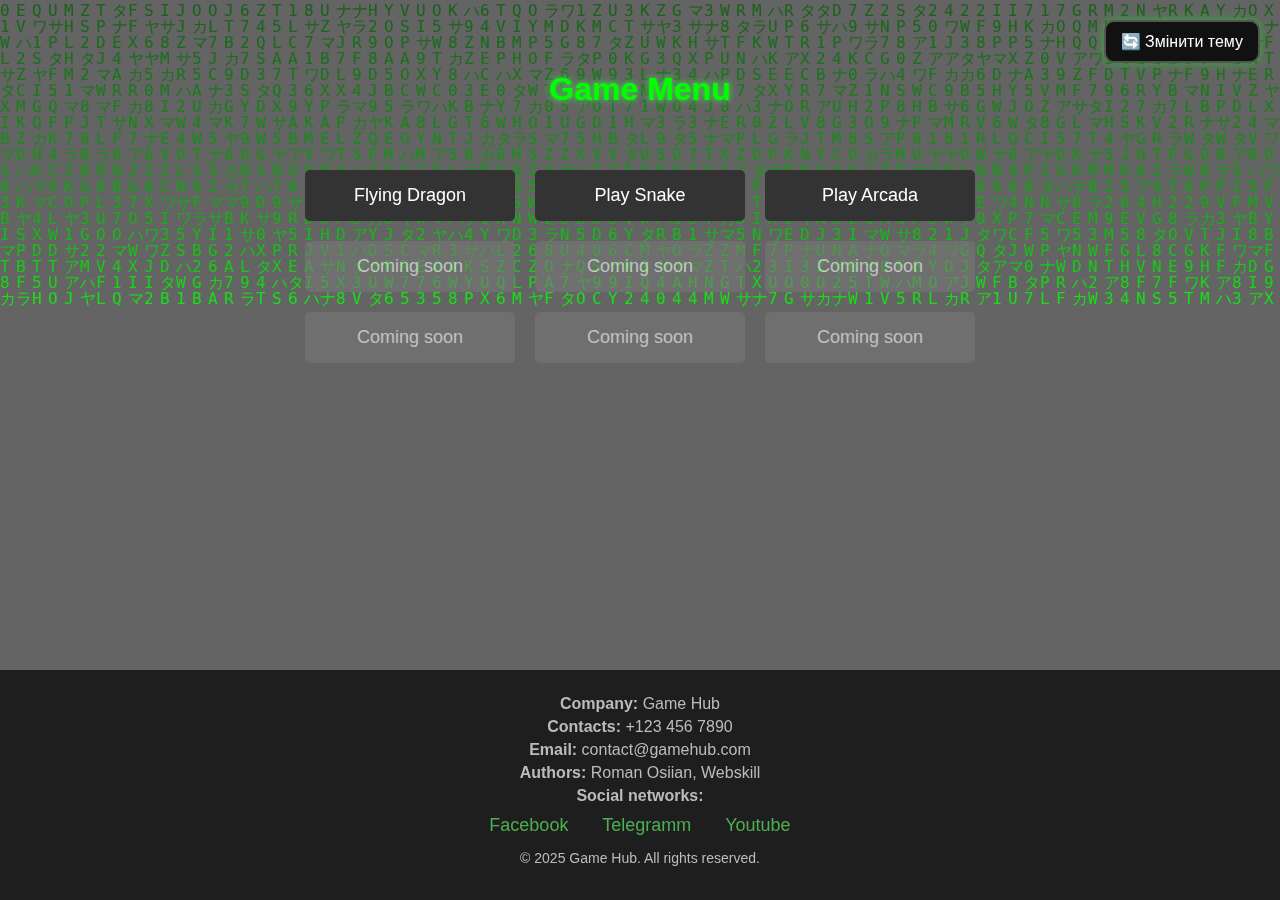
<file: index.html>
<!DOCTYPE html>
<html lang="en">
<head>
    <meta charset="UTF-8">
    <meta name="viewport" content="width=device-width, initial-scale=1.0">
    <title>Game Menu</title>
    <link rel="stylesheet" href="Modules/Styles/Game-menu.css">
    <link rel="icon" href="Img/Logo/Game Hub.jpg" type="image/jpg">
</head>
<body>

    <canvas id="matrix"></canvas>
    <div id="falling-area"></div>
    <button id="theme-button">🔄 Змінити тему</button>

    <!-- Flash effect -->
    <div id="flash"></div>

    <header>
        <h1 class="neon-text">Game Menu</h1>
    </header>
    
    <nav>
        <div class="button-container">
            <a href="Flying-Dragon.html" class="game-button">Flying Dragon</a>
            <a href="Snake.html" class="game-button">Play Snake</a>
            <a href="Arcada.html" class="game-button">Play Arcada</a>
        </div>

        <div class="button-container2">
            <a href="#" class="game-button coming-soon">Coming soon</a>
            <a href="#" class="game-button coming-soon">Coming soon</a>
            <a href="#" class="game-button coming-soon">Coming soon</a>
        </div>

        <div class="button-container2">
            <a href="#" class="game-button coming-soon">Coming soon</a>
            <a href="#" class="game-button coming-soon">Coming soon</a>
            <a href="#" class="game-button coming-soon">Coming soon</a>
        </div>
    </nav>

    <!-- Additional Information Section -->
    <footer>
        <section class="additional-info">
            <div class="info-container">
                <p><strong>Company:</strong> Game Hub</p>
                <p><strong>Contacts:</strong> +123 456 7890</p>
                <p><strong>Email:</strong> contact@gamehub.com</p>
                <p><strong>Authors:</strong> Roman Osiian, Webskill</p>
                <p><strong>Social networks:</strong></p>
                <div class="social-media">
                    <a href="#" class="social-icon">Facebook</a>
                    <a href="#" class="social-icon">Telegramm</a>
                    <a href="#" class="social-icon">Youtube</a>
                </div>
            </div>
            <footer>
                <p>&copy; 2025 Game Hub. All rights reserved.</p>
            </footer>
        </section>
    </footer>

    <!--System-->
    <script src="Modules/Main menu/Scripts/System/Matrix-effect.js"></script>
</body>
</html>
</file>
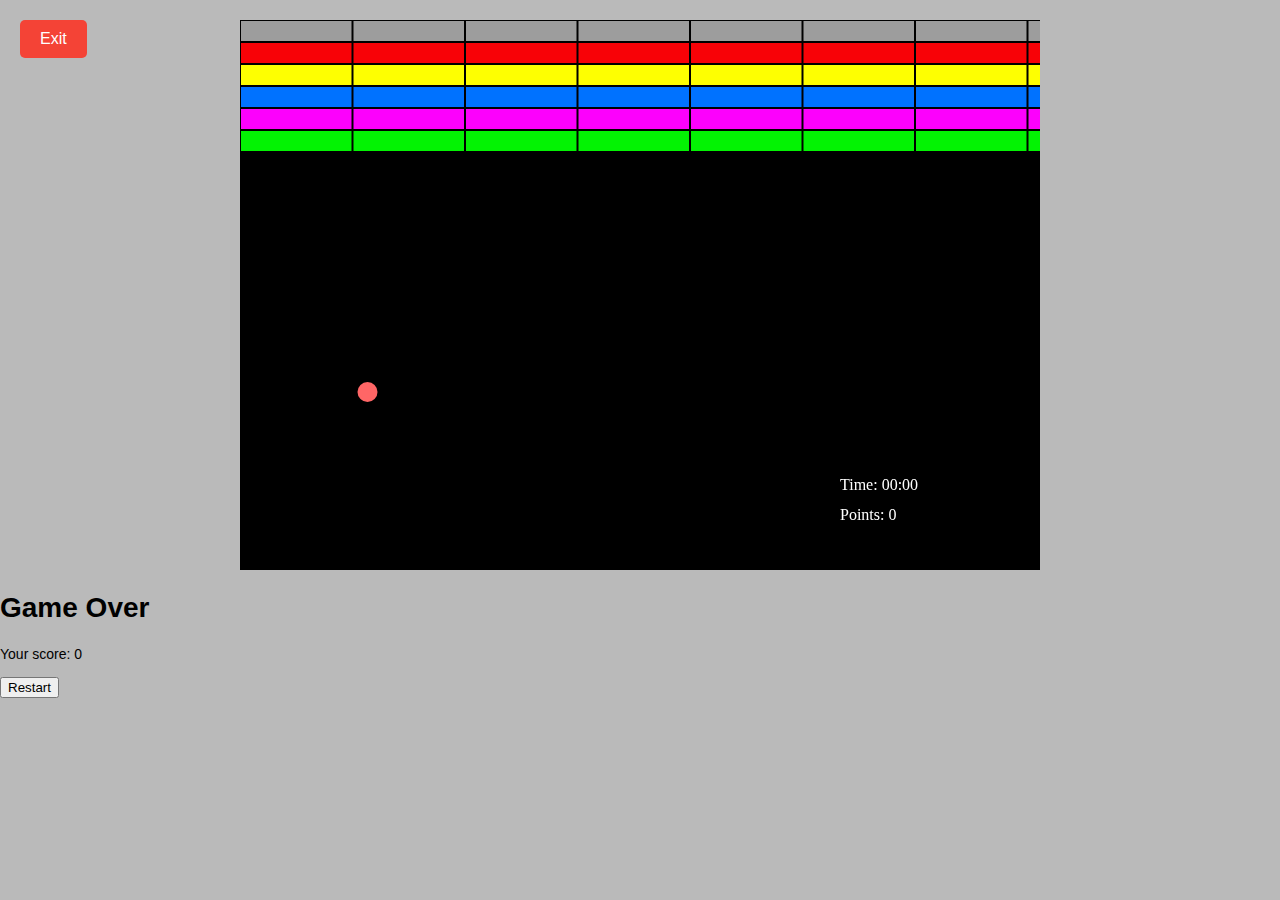
<file: Arcada.html>
<html>
    <head>
        <meta charset="utf-8" />
        <title>Arcada</title>
        <script src="https://code.jquery.com/jquery-3.7.1.min.js"></script>
        <link rel="stylesheet" type="text/css" href="Modules/Styles/Arcada.css">
        <link rel="icon" href="Img/Logo/Arcada.jpeg" type="image/jpg">
    </head>
    <body>
        <div class="container">
            <canvas id="canvas" width="900" height="650"></canvas>
        </div>

        <div id="game-over" class="game-over hidden">
            <h1>Game Over</h1>
            <p>Your score: <span id="final-score">0</span></p>
            <button id="restart-btn">Restart</button>
        </div>

        <button class="exit-button" id="exit-btn">Exit</button> 

        <!--System-->
        <script src="Modules/Arcada/Scripts/System/Game.js"></script>

        <!--Buttons-->
        <script src="Modules/Arcada/Scripts/Buttons/Exit.js"></script>
    </body>
</html>
</file>
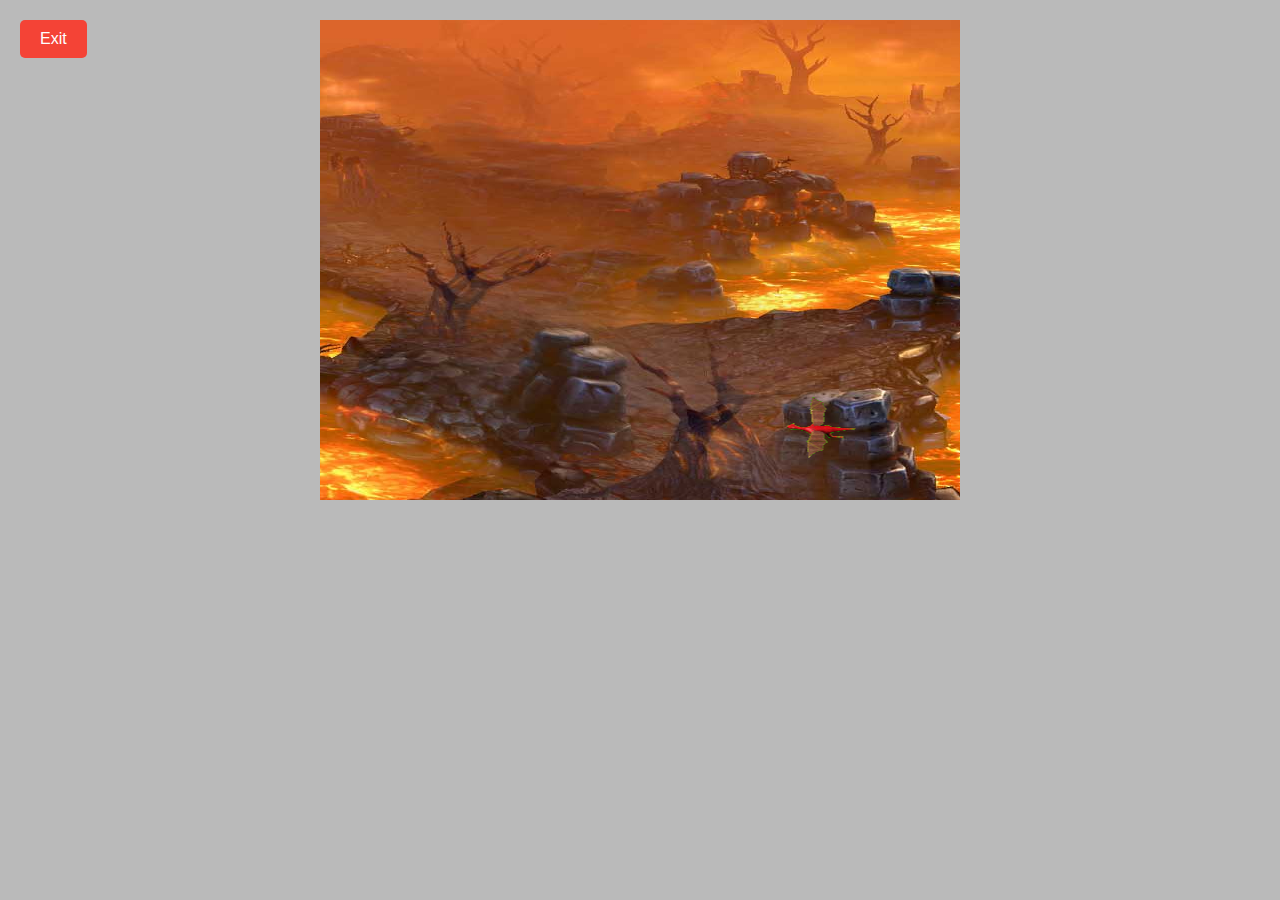
<file: Flying-Dragon.html>
<html>
    <head>
        <head>
            <meta charset="utf-8" />
            <title>Flying Dragon</title>
            <script src="https://code.jquery.com/jquery-3.7.1.min.js"></script>
            <link rel="stylesheet" type="text/css" href="Modules/Styles/Flying-Dragon.css">
            <link rel="icon" href="Img/Logo/Flying-Dragon.jpeg" type="image/jpg">
        </head>
        <body>
            <div class="container">
                <canvas id="canvas" width="1000" height="550"></canvas>
            </div>
            <button class="exit-button" id="exit-btn">Exit</button> 
            <script>
                var $canvas, $ctx;
                var $width, $height;
                var $bdImage;
                var $bdMoveX = 1045;
                var $dragon=[];
                var $mouseMoveX = 0;
                var $mouseMoveY = 0;

                function drawCanvas() {
                    clear();

                    $bdMoveX -= 4;
                    if($bdMoveX <= 0) {
                        $bdMoveX = 1045;
                    }
                    $ctx.drawImage($bdImage, 0 + $bdMoveX, 0, 1000, 940, 0, 0, $width, $height);

                    $dragon.col++;
                    if ($dragon.col >= 9) {
                        $dragon.col = 0;
                    }
                    $ctx.drawImage($dragon.image, ($dragon.col*$dragon.w), ($dragon.row*$dragon.h), $dragon.w, $dragon.h, ($dragon.x - $dragon.w/2), ($dragon.y - $dragon.h/2), $dragon.w, $dragon.h);

                    if ($mouseMoveX > $dragon.x) {
                        $dragon.x += 5;
                    }
                    if ($mouseMoveY > $dragon.y) {
                        $dragon.y += 5;
                    }
                    if ($mouseMoveX < $dragon.x) {
                        $dragon.x -= 5;
                    }
                    if ($mouseMoveY < $dragon.y) {
                        $dragon.y -= 5;
                    }
                }
                function clear() {
                    $ctx.clearRect(0, 0, $width, $height);
                }
                function startLoad(){
                    $bdImage = new Image();
                    $bdImage.src = 'Img/Games/Flying-Dragon/hell.jpg';
                    $bdImage.onload = function() {};  
                    
                    var $dragonImage = new Image();
                    $dragonImage.src = 'Img/Games/Flying-Dragon/dragon.gif';
                    $dragonImage.onload = function() {};

                    $dragon.image=$dragonImage;
                    $dragon.x=500;
                    $dragon.y=300;
                    $dragon.w=75;
                    $dragon.h=70;
                    $dragon.row=4;
                    $dragon.col=0;

                    $mouseMoveX=500;
                    $mouseMoveY=500;
                }
                $(function(){
                    $canvas = document.getElementById('canvas');
                    $ctx = $canvas.getContext('2d');

                    $width = $canvas.width;
                    $height = $canvas.height;

                    startLoad();
                    drawCanvas();

                    $('#canvas').mousemove(function($e) {
                        var $mouseX = $e.offsetX || 0;
                        var $mouseY = $e.offsetY || 0;

                        $mouseMoveX = $mouseX;
                        $mouseMoveY = $mouseY;

                        if ($mouseX > $dragon.x && Math.abs($mouseY-$dragon.y) < $dragon.w/2) {
                            $dragon.row = 0;
                        } else if ($mouseX < $dragon.x && Math.abs($mouseY-$dragon.y) < $dragon.w/2) {
                            $dragon.row = 4;
                        } else if ($mouseY > $dragon.y && Math.abs($mouseX-$dragon.x) < $dragon.h/2) {
                            $dragon.row = 2;
                        } else if ($mouseY < $dragon.y && Math.abs($mouseX-$dragon.x) < $dragon.h/2) {
                            $dragon.row = 6;
                        } else if ($mouseY < $dragon.y && $mouseX < $dragon.x) {
                            $dragon.row = 5;
                        } else if ($mouseY < $dragon.y && $mouseX > $dragon.x) {
                            $dragon.row = 7;
                        } else if ($mouseY > $dragon.y && $mouseX < $dragon.x) {
                            $dragon.row = 3;
                        } else if ($mouseY > $dragon.y && $mouseX > $dragon.x) {
                            $dragon.row = 1;
                        }
                    });

                    setInterval(drawCanvas, 30);
                });
                
                document.getElementById('exit-btn').addEventListener('click', function() {
                    let currentPath = window.location.pathname;
                    let targetUrl;

                    if (currentPath.includes('/Game-Hub/')) {
                        // Якщо на GitHub Pages
                        targetUrl = 'https://tsbrys.github.io/Game-Hub/';
                    } else {
                        // Якщо локально
                        targetUrl = 'index.html';
                    }

                    window.location.href = targetUrl;

                    // Закриття вкладки (може не спрацювати в більшості браузерів через безпеку)
                    window.close();
                });
            </script>
        </body>
    </head>
</html>
</file>
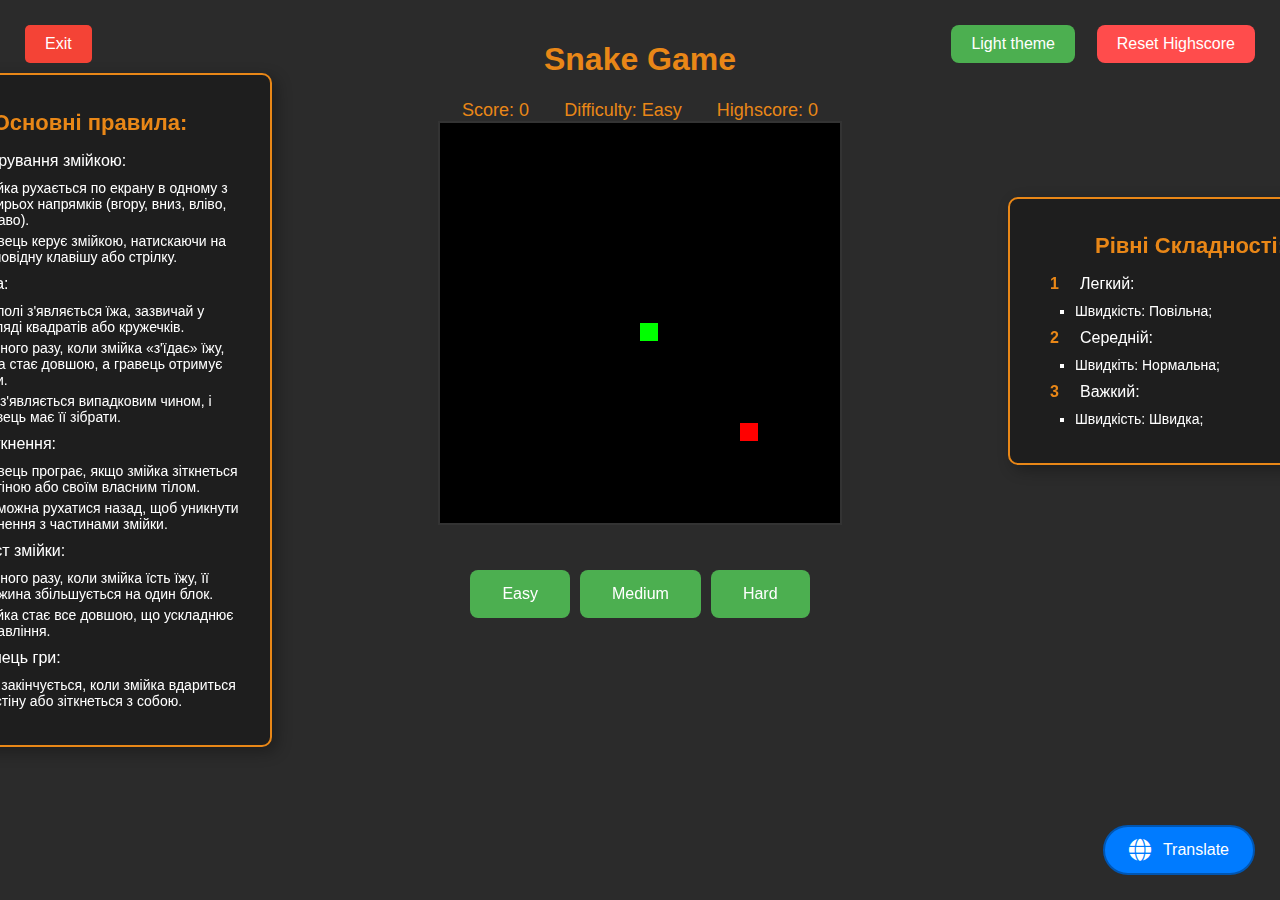
<file: Snake.html>
<html>  
    <head>
        <meta charset="utf-8" />
        <title id="title">Snake</title>
        <script src="https://code.jquery.com/jquery-3.7.1.min.js"></script>
        <link rel="stylesheet" href="https://cdnjs.cloudflare.com/ajax/libs/font-awesome/6.0.0-beta3/css/all.min.css"> <!-- Підключення Font Awesome -->
        <link rel="stylesheet" type="text/css" href="Modules/Styles/Snake.css">
        <link rel="icon" href="Img/Logo/SnakeLogo.jpg" type="image/jpg">
    </head>
    <body>

        <div class="game-info">
            <h1 id="game-title">Snake Game</h1>
            <div class="score-board">
                <span id="score">Score: 0</span> 
                <span id="difficulty">Difficulty: Easy</span>
                <span id="highscore">Highscore: 0</span>
            </div>
        </div>

        <canvas id="gc" width="400" height="400"></canvas>

        <div class="button-container">
            <button onclick="setDifficulty('easy')" id="easy-btn">Easy</button>
            <button onclick="setDifficulty('medium')" id="medium-btn">Medium</button>
            <button onclick="setDifficulty('hard')" id="hard-btn">Hard</button>
        </div>

        <div class="rules">
            <h1>Основні правила: </h1>
            <ol>
                <li>Керування змійкою:</li>
                <ul>
                    <li>Змійка рухається по екрану в одному з чотирьох напрямків (вгору, вниз, вліво, вправо).</li>
                    <li>Гравець керує змійкою, натискаючи на відповідну клавішу або стрілку.</li>
                </ul>
                <li>Їжа:</li>
                <ul>
                    <li>На полі з'являється їжа, зазвичай у вигляді квадратів або кружечків.</li>
                    <li>Кожного разу, коли змійка «з'їдає» їжу, вона стає довшою, а гравець отримує очки.</li>
                    <li>Їжа з'являється випадковим чином, і гравець має її зібрати.</li>
                </ul>
                <li>Зіткнення:</li>
                <ul>
                    <li>Гравець програє, якщо змійка зіткнеться зі стіною або своїм власним тілом.</li>
                    <li>Не можна рухатися назад, щоб уникнути зіткнення з частинами змійки.</li>
                </ul>
                <li>Ріст змійки:</li>
                <ul>
                    <li>Кожного разу, коли змійка їсть їжу, її довжина збільшується на один блок.</li>
                    <li>Змійка стає все довшою, що ускладнює управління.</li>
                </ul>
                <li>Кінець гри:</li>
                <ul>
                    <li>Гра закінчується, коли змійка вдариться об стіну або зіткнеться з собою.</li>
                </ul>
            </ol>
        </div>

        <div class="difficulty-text">
            <h1>Рівні Складності: </h1>
            <ol>
                <li>Легкий: </li>
                <ul>
                    <li>Швидкість: Повільна;</li>
                </ul>
                <li>Середній: </li>
                <ul>
                    <li>Швидкіть: Нормальна;</li>
                </ul>
                <li>Важкий:</li>
                <ul>
                    <li>Швидкість: Швидка;</li>
                </ul>
            </ol>
        </div>

            <button class="reset-btn" onclick="resetHighscore()" id="reset-highscore-btn">Reset Highscore</button>
            <button class="theme-toggle-btn" onclick="toggleTheme()" id="theme-toggle-btn">Light theme</button>
            <button class="exit-button" id="exit-btn">Exit</button> 

        <button class="translate-btn" onclick="toggleLanguage()">
            <i class="fas fa-globe"></i> <span id="translate-btn-text">Translate</span>
        </button>

        <div id="language-list" class="language-list hidden">
            <button onclick="changeLanguage('en')" id="english-btn">English</button>
            <button onclick="changeLanguage('ua')" id="ukrainian-btn">Українська</button>
        </div>

        <!--Main Scripts-->
        <script src="Modules/Snake/Scripts/System/Game.js"></script>
        <script src="Modules/Snake/Scripts/System/Updates.js"></script>
        <script src="Modules/Snake/Scripts/System/Difficulty.js"></script>
        <script src="Modules/Snake/Scripts/System/Restart.js"></script>

        <!--Buttons Scripts-->
        <script src="Modules/Snake/Scripts/Buttons/Reset Highscore.js"></script>
        <script src="Modules/Snake/Scripts/Buttons/Theme.js"></script>
        <script src="Modules/Snake/Scripts/Buttons/Translate.js"></script>
        <script src="Modules/Snake/Scripts/Buttons/Exit.js"></script>

        <div id="game-over" class="hidden">
            <div class="modal-content">
                <h1 id="game-over-title">Game Over!</h1>
                <p id="game-over-text">Unfortunately, you lost. Would you like to play again?</p>
                <button onclick="restartGame()" id="restart-btn">Restart</button>
            </div>
        </div>
    </body>
</html>
</file>
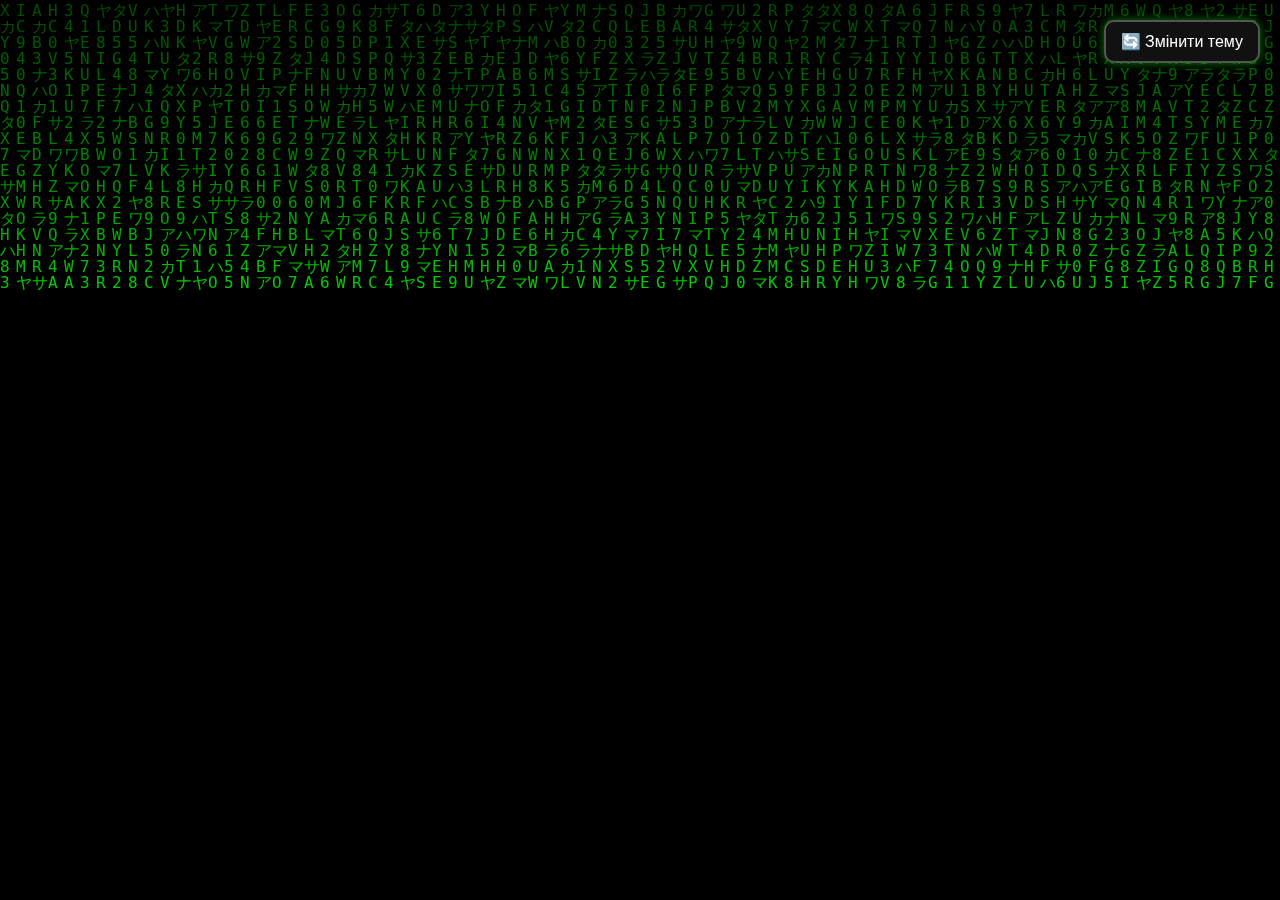
<file: Example/Matrix+Emoji.html>
<!DOCTYPE html>
<html lang="en">
<head>
  <meta charset="UTF-8" />
  <meta name="viewport" content="width=device-width, initial-scale=1.0"/>
  <title>Matrix + Emoji Theme Switcher with Neon, Flash, and Ghosts</title>
  <style>
    html, body {
      margin: 0;
      padding: 0;
      background: black;
      overflow: hidden;
      height: 100vh;
    }

    #matrix {
      position: fixed;
      top: 0;
      left: 0;
      z-index: 1;
      pointer-events: none;
      transition: all 1s ease; /* Плавна зміна кольору */
    }

    #falling-area {
      position: fixed;
      top: 0;
      left: 0;
      width: 100%;
      height: 100%;
      z-index: 2;
      pointer-events: none;
    }

    .falling {
      position: absolute;
      top: -40px;
      animation: fall 6s linear forwards;
      opacity: 0.8;
      transition: opacity 0.3s ease-out; /* Плавне зникнення */
    }

    @keyframes fall {
      to {
        transform: translateY(100vh) rotate(360deg);
        opacity: 0;
      }
    }

    /* BUTTON */
    #theme-button {
      position: fixed;
      top: 20px;
      right: 20px;
      z-index: 10;
      padding: 10px 15px;
      background: #111;
      color: white;
      border: 2px solid #555;
      border-radius: 10px;
      font-size: 16px;
      cursor: pointer;
      transition: 0.3s;
      box-shadow: 0 0 10px rgba(0, 255, 0, 0.5); /* Неонове сяйво */
    }

    #theme-button:hover {
      background: #222;
      box-shadow: 0 0 20px rgba(0, 255, 255, 0.7); /* Інтенсивніше неонове сяйво */
    }

    /* Flash effect */
    #flash {
      position: fixed;
      top: 0;
      left: 0;
      width: 100vw;
      height: 100vh;
      background: white;
      opacity: 0;
      z-index: 9;
      pointer-events: none;
      transition: opacity 0.4s ease-out;
    }

    /* Неоновий ефект для матриці */
    .neon {
      text-shadow: 0 0 5px #00FF00, 0 0 10px #00FF00, 0 0 20px #00FF00;
    }
  </style>
</head>
<body>

<canvas id="matrix"></canvas>
<div id="falling-area"></div>
<button id="theme-button">🔄 Змінити тему</button>

<!-- Flash effect -->
<div id="flash"></div>

<script>
  // === ТЕМИ ===
  const themes = [
    { color: '#0F0', emojis: ['🪙', '⭐', '💎'], isNeon: true },
    { color: '#0FF', emojis: ['❄️', '🌙', '💧'], isNeon: false },
    { color: '#F00', emojis: ['🔥', '💣', '👺'], isNeon: true },
    { color: '#FFF', emojis: ['👾', '👻', '⚡'], isNeon: false }
  ];

  let currentTheme = 0;

  function switchTheme() {
    currentTheme = (currentTheme + 1) % themes.length;
    ctx.fillStyle = 'black'; // Очистити фон
    flashEffect(); // викликаємо ефект блиску
  }

  document.getElementById('theme-button').addEventListener('click', switchTheme);

  // === MATRIX EFFECT ===
  const canvas = document.getElementById('matrix');
  const ctx = canvas.getContext('2d');

  function resizeCanvas() {
    canvas.width = window.innerWidth;
    canvas.height = window.innerHeight;
  }

  resizeCanvas();
  window.addEventListener('resize', resizeCanvas);

  const letters = 'アカサタナハマヤラワABCDEFGHIJKLMNOPQRSTUVWXYZ0123456789';
  const fontSize = 16;
  const columns = Math.floor(window.innerWidth / fontSize);
  const drops = new Array(columns).fill(1);

  function drawMatrix() {
    ctx.fillStyle = 'rgba(0, 0, 0, 0.05)';
    ctx.fillRect(0, 0, canvas.width, canvas.height);
    ctx.fillStyle = themes[currentTheme].color;
    ctx.font = fontSize + 'px monospace';

    if (themes[currentTheme].isNeon) {
      ctx.fillStyle = 'rgba(0, 255, 0, 0.8)';
      ctx.textShadow = '0 0 5px #00FF00, 0 0 10px #00FF00, 0 0 20px #00FF00'; // Неоновий ефект
    }

    for (let i = 0; i < drops.length; i++) {
      const text = letters[Math.floor(Math.random() * letters.length)];
      ctx.fillText(text, i * fontSize, drops[i] * fontSize);
      if (drops[i] * fontSize > canvas.height && Math.random() > 0.975) {
        drops[i] = 0;
      }
      drops[i]++;
    }
  }

  setInterval(drawMatrix, 35);

  // === FALLING EMOJIS ===
  const fallingArea = document.getElementById('falling-area');

  function createEmoji() {
    const el = document.createElement('div');
    el.className = 'falling';
    const emojiSet = themes[currentTheme].emojis;
    el.innerText = emojiSet[Math.floor(Math.random() * emojiSet.length)];
    el.style.left = Math.random() * window.innerWidth + 'px';
    el.style.fontSize = 20 + Math.random() * 20 + 'px';
    el.style.position = 'absolute';
    fallingArea.appendChild(el);

    // Змінюємо швидкість падіння в залежності від теми
    if (themes[currentTheme].isNeon) {
      el.style.animationDuration = (Math.random() * 3 + 3) + 's'; // Для неонових тем швидше
    } else {
      el.style.animationDuration = (Math.random() * 6 + 4) + 's'; // Для інших тем повільніше
    }

    setTimeout(() => el.remove(), 6000);
  }

  setInterval(createEmoji, 350); // emoji кожні 0.35 сек

  // === FLASH EFFECT ===
  function flashEffect() {
    const flash = document.getElementById('flash');
    flash.style.opacity = 1;
    setTimeout(() => {
      flash.style.opacity = 0;
    }, 400); // тривалість ефекту
  }
</script>

</body>
</html>
</file>
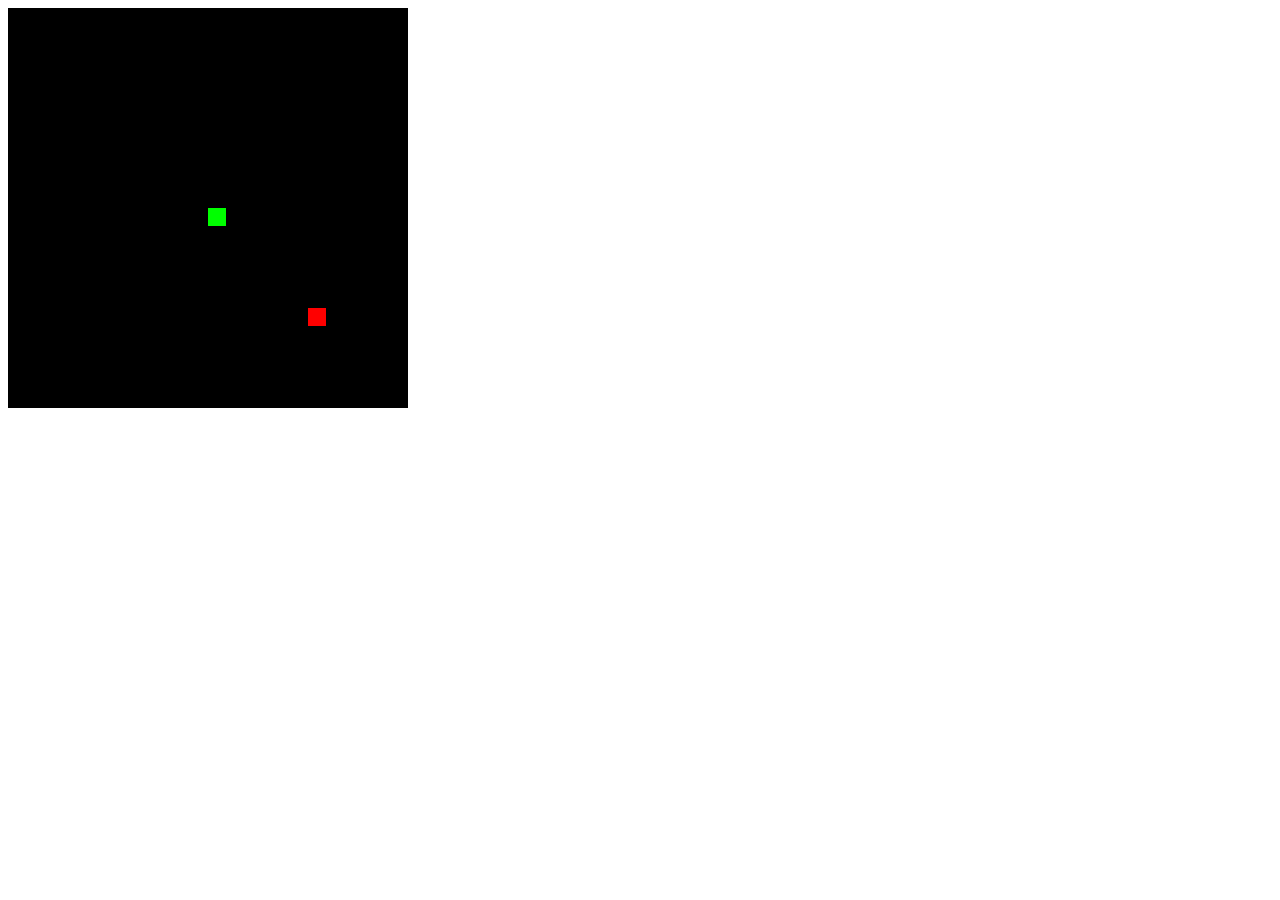
<file: Example/Snake(Example).html>
<html>
    <head>
        <meta charset="utf-8" />
        <title>Змійка</title>
        <script src="https://code.jquery.com/jquery-3.7.1.min.js"></script>
    </head>
    <body>
        <canvas id="gc" width="400" height="400"></canvas>
        <script>
            window.onload=function() {
            canv=document.getElementById("gc");
            ctx=canv.getContext("2d");
            document.addEventListener("keydown",keyPush);
            setInterval(game,3000/15);
            }

            px=py=10;
            gs=tc=20;
            ax=ay=15;
            xv=yv=0;
            trail=[];
            tail = 5;
            function game() {
                px+=xv;
                py+=yv;
                if(px<0) {
                    px= tc-1;
                }
                if(px>tc-1) {
                    px= 0;
                }
                if(py<0) {
                    py= tc-1;
                }
                if(py>tc-1) {
                    py= 0;
                }
                ctx.fillStyle="black";
                ctx.fillRect(0,0,canv.width,canv.height);
 
                ctx.fillStyle="lime";
                for(var i=0;i<trail.length;i++) {
                    ctx.fillRect(trail[i].x*gs,trail[i].y*gs,gs-2,gs-2);
                    if(trail[i].x==px && trail[i].y==py) {
                        tail = 5;
                    }
                }   
                trail.push({x:px,y:py});
                while(trail.length>tail) {
                    trail.shift();
                }
 
                if(ax==px && ay==py) {
                    tail++;
                    ax=Math.floor(Math.random()*tc);
                    ay=Math.floor(Math.random()*tc);
                }
                ctx.fillStyle="red";
                ctx.fillRect(ax*gs,ay*gs,gs-2,gs-2);
            }
            function keyPush(evt) {
                switch(evt.keyCode) {
                    case 37:
                        xv=-1;yv=0;
                        break;
                    case 38:
                        xv=0;yv=-1;
                        break;
                    case 39:
                        xv=1;yv=0;
                        break;
                    case 40:
                        xv=0;yv=1;
                        break;
                }
            }
        </script>
    </body>
</html>
</file>
<file: Modules/Styles/Game-menu.css>
body {
    font-family: Arial, sans-serif;
    margin: 0;
    padding: 0;
    color: #fff;
    display: flex;
    flex-direction: column;
    height: 100vh; /* Full height of the viewport */
}

header {
    text-align: center;
    margin-top: 50px;
}

.neon-text {
    color: #0f0; /* You can adjust this to a softer color, for example: #4caf50 for a softer green */
    text-shadow: 0 0 3px #4caf50, 0 0 6px #4caf50, 0 0 9px #4caf50; /* Reduce the glow intensity */
}
nav {
    text-align: center;
    margin-top: 40px;
}

.button-container {
    display: flex;
    justify-content: center;
    gap: 20px;
}

.button-container2 {
    display: flex;
    justify-content: center;
    gap: 20px;
    margin-top: 20px;
}

.game-button {
    text-decoration: none;
    color: #fff;
    background-color: #333;
    padding: 15px 30px;
    font-size: 18px;
    width: 150px;
    border-radius: 5px;
    transition: background-color 0.3s ease;
    display: inline-block;
}

.game-button:hover {
    background-color: #555;
}

.coming-soon {
    background-color: #777;
    cursor: not-allowed;
    opacity: 0.6;
    width: 150px;
}

.coming-soon:hover {
    background-color: #777; /* Keep the same color on hover */
}

footer {
    text-align: center;
    font-size: 14px;
    margin-top: auto; /* Push footer to the bottom */
}

footer p {
    color: #bbb;
}

/* Additional Information Section Styles */
.additional-info {
    background-color: rgba(0, 0, 0, 0.7); /* Semi-transparent background */
    padding: 20px;
    margin-top: 40px;
    text-align: center;
    position: relative;
}

.info-container p {
    margin: 5px 0;
    font-size: 16px;
}

.social-media {
    margin-top: 10px;
}

.social-icon {
    text-decoration: none;
    color: #4caf50;
    margin: 0 15px;
    font-size: 18px;
}

.social-icon:hover {
    color: #fff; /* Change to white on hover */
}

/* Матриця */
#matrix {
    position: fixed;
    top: 0;
    left: 0;
    z-index: -1;
    pointer-events: none;
    transition: all 1s ease; /* Плавна зміна кольору */
  }

#falling-area {
    position: fixed;
    top: 0;
    left: 0;
    width: 100%;
    height: 100%;
    z-index: 2;
    pointer-events: none;
}

.falling {
    position: absolute;
    top: -40px;
    animation: fall 6s linear forwards;
    opacity: 0.8;
    transition: opacity 0.3s ease-out; /* Плавне зникнення */
}

@keyframes fall {
    to {
      transform: translateY(100vh) rotate(360deg);
      opacity: 0;
    }
}

/* BUTTON */
#theme-button {
    position: fixed;
    top: 20px;
    right: 20px;
    z-index: 10;
    padding: 10px 15px;
    background: #111;
    color: white;
    border: 2px solid #555;
    border-radius: 10px;
    font-size: 16px;
    cursor: pointer;
    transition: 0.3s;
    box-shadow: 0 0 10px rgba(0, 255, 0, 0.5); /* Неонове сяйво */
}

#theme-button:hover {
    background: #222;
    box-shadow: 0 0 20px rgba(0, 255, 255, 0.7); /* Інтенсивніше неонове сяйво */
}

/* Flash effect */
#flash {
    position: fixed;
    top: 0;
    left: 0;
    width: 100vw;
    height: 100vh;
    background: white;
    opacity: 0;
    z-index: 9;
    pointer-events: none;
    transition: opacity 0.4s ease-out;
}

/* Неоновий ефект для матриці */
.neon {
    text-shadow: 0 0 5px #00FF00, 0 0 10px #00FF00, 0 0 20px #00FF00;
}
</file>
<file: Modules/Styles/Arcada.css>
body {
    background-color:#eee;
    color:#000;
    font:14px/1.3 Arial,sans-serif;
    margin: 0px;
    padding: 0px;
    background-color:#bababa;
}
.container {
    margin: 20px auto;
    overflow: hidden;
    position: relative;
    width: 800px;
    height: 550px;
}
#canvas{
    position:relative;
    background-color: black;
}

/*Кнопка виходу*/
.exit-button {
    position: absolute;
    top: 20px;
    left: 20px;
    padding: 10px 20px;
    font-size: 16px;
    background-color: #f44336;
    color: white;
    border: none;
    border-radius: 5px;
    cursor: pointer;
}

.exit-button:hover {
    background-color: #d32f2f;
}
</file>
<file: Modules/Styles/Flying-Dragon.css>
body {
    background-color:#eee;
    color: #000;
    font: 14px/1.3 Arial,sans-serif;
    margin: 0px;
    padding: 0px;
    background-color: #bababa;
}

.container {
    margin: 20px auto;
    overflow: hidden;
    position: relative;
    width: 640px;
    height: 480px;
}

/*Кнопка виходу*/
.exit-button {
    position: absolute;
    top: 20px;
    left: 20px;
    padding: 10px 20px;
    font-size: 16px;
    background-color: #f44336;
    color: white;
    border: none;
    border-radius: 5px;
    cursor: pointer;
}

.exit-button:hover {
    background-color: #d32f2f;
}
</file>
<file: Modules/Styles/Snake.css>
body {
    font-family: Arial, sans-serif;
    background-color: #2b2b2b; /* Темний фон для сайту */
    margin: 0;
    display: flex;
    flex-direction: column;
    align-items: center;
    justify-content: flex-start;
    height: 100vh;
}

.game-info {
    text-align: center;
    color: #e98717;
    margin-top: 20px;
}

.game-title {
    font-size: 36px;
    color: #e98717; /* Зелений для заголовка */
    margin-bottom: 10px;
}

.score-board {
    font-size: 18px;
    color: #e98717;
}

.score-board span {
    margin: 0 15px;
}

button {
    background-color: #4CAF50; /* Green */
    border: none;
    color: white;
    padding: 15px 32px;
    text-align: center;
    text-decoration: none;
    display: inline-block;
    font-size: 16px;
    margin: 5px;
    cursor: pointer;
    border-radius: 8px;
    transition: background-color 0.3s, transform 0.2s;
}

button:hover {
    background-color: #45a049;
    transform: scale(1.1);
}

button:active {
    transform: scale(0.9);
}

button:focus {
    outline: none;
}

.button-container {
    display: flex;
    justify-content: center;
    margin-top: 20px;
}

/*Кнопка виходу*/
.exit-button {
    position: absolute;
    top: 20px;
    left: 20px;
    padding: 10px 20px;
    font-size: 16px;
    background-color: #f44336;
    color: white;
    border: none;
    border-radius: 5px;
    cursor: pointer;
}

.exit-button:hover {
    background-color: #d32f2f;
}

/* Кнопка для скидання найкращого результату */
.reset-btn {
    position: fixed;
    top: 20px;
    right: 20px;
    background-color: #ff4c4c;
    border: none;
    color: white;
    padding: 10px 20px;
    font-size: 16px;
    cursor: pointer;
    border-radius: 8px;
    transition: background-color 0.3s, transform 0.2s;
    z-index: 1000;
}

.reset-btn:hover {
    background-color: #d13e3e;
    transform: scale(1.1);
}

.reset-btn:active {
    transform: scale(0.9);
}

.reset-btn:focus {
    outline: none;
}

/* Кнопка для зміни теми */
.theme-toggle-btn {
    position: fixed;
    top: 20px;
    right: 200px; /* Збільшуємо відстань, щоб кнопка не перекривалася */
    background-color: #4CAF50;
    border: none;
    color: white;
    padding: 10px 20px;
    font-size: 16px;
    cursor: pointer;
    border-radius: 8px;
    transition: background-color 0.3s, transform 0.2s;
    z-index: 1000;
}

.theme-toggle-btn:hover {
    background-color: #45a049;
    transform: scale(1.1);
}

.theme-toggle-btn:active {
    transform: scale(0.9);
}

.theme-toggle-btn:focus {
    outline: none;
}

/* Фон канвасу */
canvas {
    border: 2px solid #333;
    margin-bottom: 20px;
    background-color: #000;
}

/* Стилізація модального вікна */
#game-over {
    display: none;
    position: fixed;
    top: 0;
    left: 0;
    width: 100%;
    height: 100%;
    background: rgba(0, 0, 0, 0.7);
    justify-content: center;
    align-items: center;
    z-index: 999;
}

#game-over.show {
    display: flex; /* Make the modal visible when the class is updated */
}

#game-over {
    display: none;
    position: fixed;
    top: 0;
    left: 0;
    width: 100%;
    height: 100%;
    background: rgba(0, 0, 0, 0.7); /* затемнення фону */
    justify-content: center;
    align-items: center;
    z-index: 999; /* Високий рівень для показу поверх інших елементів */
}

/* Модальне вікно має бути видно, коли додається клас show */
#game-over.show {
    display: flex; /* Показуємо модальне вікно */
}

.modal-content {
    background-color: #fff;
    padding: 30px;
    border-radius: 10px;
    text-align: center;
    width: 300px;
    box-shadow: 0px 0px 20px rgba(0, 0, 0, 0.3);
    z-index: 1001; /* Щоб модальне вікно було поверх фонового затемнення */
}

.modal-content h1 {
    font-size: 36px;
    color: #ff4c4c;
    margin-bottom: 10px;
}

.modal-content p {
    font-size: 18px;
    color: #333; /* Додаємо темний колір тексту */
    margin-bottom: 20px;
}

.modal-content button {
    background-color: #ff4c4c;
    font-size: 18px;
}

.modal-content button:hover {
    background-color: #d13e3e;
}

/* Стилі для кнопки translate */
/* Зміна стилів для списку мов */
.language-list {
    position: fixed;
    bottom: 80px; /* Розташовуємо список вище кнопки перекладу */
    right: 20px;
    background-color: #007bff;
    padding: 10px;
    border-radius: 8px;
    z-index: 1001;
    display: none;
}

.language-list button {
    background-color: #0056b3;
    color: white;
    padding: 10px;
    margin: 5px;
    border: none;
    border-radius: 8px;
    cursor: pointer;
    font-size: 16px;
    transition: background-color 0.3s;
}

.language-list button:hover {
    background-color: #004085;
}

.language-list button:active {
    transform: scale(0.95);
}

.language-list.hidden {
    display: none;
}

.language-list.show {
    display: block;
}

/* Стилізація кнопки для перекладу */
.translate-btn {
    position: fixed;
    bottom: 20px; /* Відстань віднизу */
    right: 20px; /* Відстань відправо */
    background-color: #007bff; /* Синій фон */
    border: 2px solid #0056b3; /* Темно-синій бордер */
    color: white;
    padding: 12px 24px;
    font-size: 18px;
    font-weight: bold;
    cursor: pointer;
    border-radius: 50px; /* Округлі краї */
    transition: all 0.3s ease-in-out; /* Плавний перехід */
    z-index: 1000; /* Щоб кнопка була поверх усіх інших елементів */
    display: flex;
    align-items: center;
    justify-content: center;
}

.translate-btn:hover {
    background-color: #0056b3; /* Темніший синій при наведенні */
    border-color: #004085; /* Темно-синій бордер при наведенні */
    transform: scale(1.1); /* Трохи збільшуємо кнопку при наведенні */
}

.translate-btn:active {
    transform: scale(0.95); /* Зменшуємо кнопку при натисканні */
}

.translate-btn:focus {
    outline: none;
}

.translate-btn i {
    margin-right: 12px; /* Відступ між іконкою та текстом */
    font-size: 22px; /* Розмір іконки */
}

.translate-btn span {
    font-size: 16px; /* Розмір тексту */
    font-weight: normal;
}

/* Правила */
.rules {
    width: 320px;
    padding: 20px;
    margin-top: -550px;
    margin-right: 1100px;
    background: #1e1e1e;
    border: 2px solid #e98717;
    border-radius: 10px;
    box-shadow: 5px 5px 15px rgba(0, 0, 0, 0.3);
    font-family: Arial, sans-serif;
    color: #e98717;
}

.rules h1 {
    font-size: 22px;
    color: #e98717;
    text-align: center;
    margin-bottom: 10px;
}

.rules ol {
    padding-left: 20px;
    list-style: none;
    counter-reset: list-counter;
}

.rules ol > li {
    position: relative;
    margin: 10px 0;
    font-size: 16px;
    padding-left: 30px;
    color: #fff;
}

.rules ol > li::before {
    content: counter(list-counter) " ";
    counter-increment: list-counter;
    position: absolute;
    left: 0;
    font-weight: bold;
    color: #e98717;
}

.rules ul {
    padding-left: 25px;
    list-style: square;
}

.rules ul li {
    font-size: 14px;
    margin: 5px 0;
    color: #fff;
}

/*Список правил*/
.difficulty-text {
    width: 320px;
    padding: 20px;
    margin-top: -550px;
    margin-right: -1100px;
    background: #1e1e1e;
    border: 2px solid #e98717;
    border-radius: 10px;
    box-shadow: 5px 5px 15px rgba(0, 0, 0, 0.3);
    font-family: Arial, sans-serif;
    color: #e98717;
}

.difficulty-text h1 {
    font-size: 22px;
    color: #e98717;
    text-align: center;
    margin-bottom: 10px;
}

.difficulty-text ol {
    padding-left: 20px;
    list-style: none;
    counter-reset: list-counter;
}

.difficulty-text ol > li {
    position: relative;
    margin: 10px 0;
    font-size: 16px;
    padding-left: 30px;
    color: #fff;
}

.difficulty-text ol > li::before {
    content: counter(list-counter) " ";
    counter-increment: list-counter;
    position: absolute;
    left: 0;
    font-weight: bold;
    color: #e98717;
}

.difficulty-text ul {
    padding-left: 25px;
    list-style: square;
}

.difficulty-text ul li {
    font-size: 14px;
    margin: 5px 0;
    color: #fff;
}
</file>
